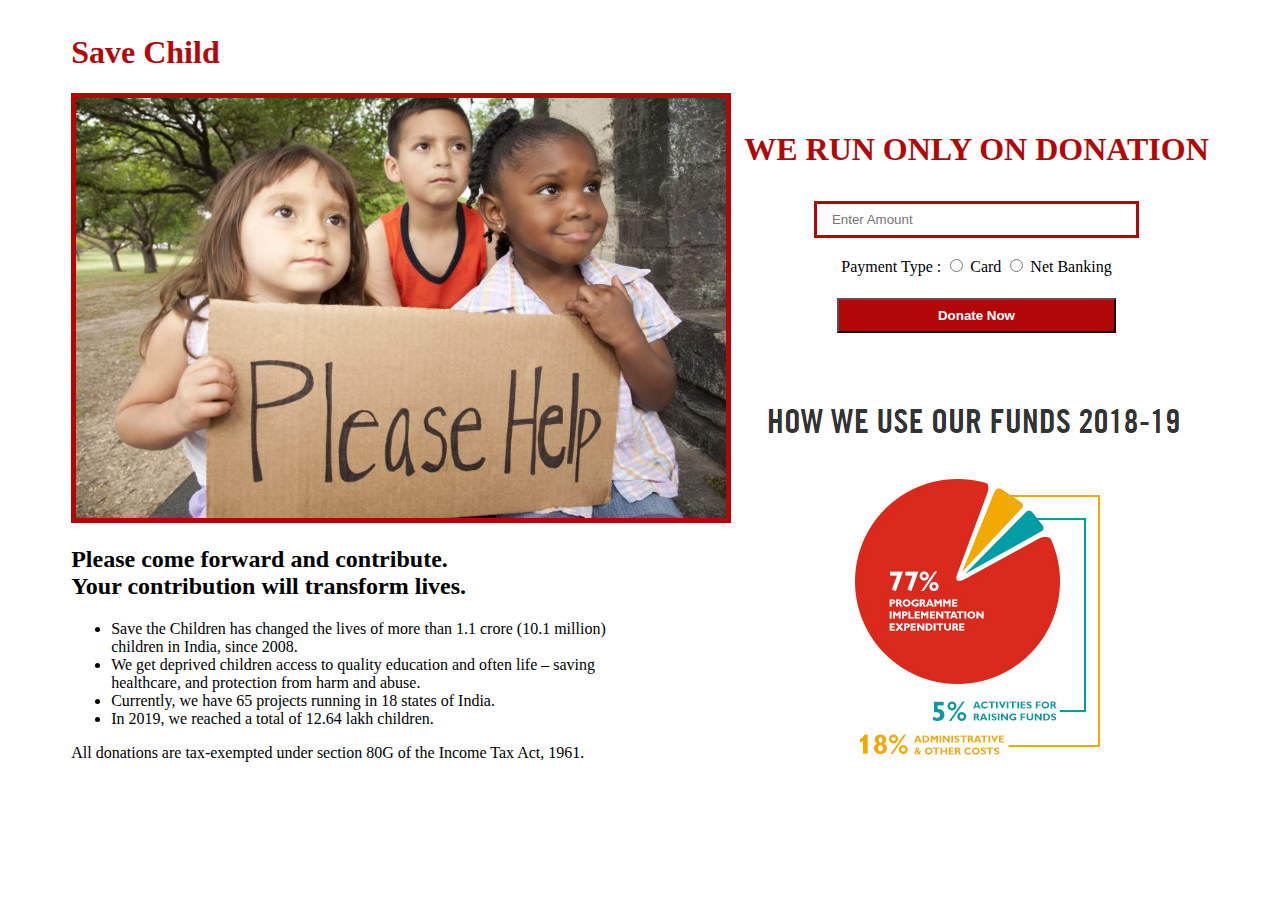
<file: donate.html>
<!DOCTYPE html>
<html lang="en">
<head>
    <title>Donate</title>
</head>
<body>
   <div class="donation">
    <div class="left">
        <h1 class="heading"> Save Child</h1>
          <div class="help">         
              <img src="help.jpg" alt="Please Help" class="photo">
         </div>
         <h2>Please come forward and contribute.<br> Your contribution will transform lives.</h2>
         <ul>
             <li>
                 Save the Children has changed the lives of more than 1.1 crore (10.1 million) <br>children in India,
                  since 2008.
             </li>
             <li>
                 We get deprived children access to quality education and often life – saving<br> healthcare, 
                 and protection from harm and abuse.
             </li>
             <li>
                 Currently, we have 65 projects running in 18 states of India.
             </li>
             <li>
                 In 2019, we reached a total of 12.64 lakh children.
             </li>
         </ul>
 <p>All donations are tax-exempted under section 80G of the Income Tax Act, 1961.</p>
 
      </div>  
     <div class="right">
    <h1 class="heading" >WE RUN ONLY ON DONATION</h1>
    <input type="text" class="amount" placeholder="Enter Amount" required><br>
    <label>Payment Type : </label>
    <input type="radio" name="type" id="card" value="card">
    <label for="card">Card</label>
    <input type="radio" name="type" id="netbank" value="netbank">
    <label for="card">Net Banking</label><br>
   <a href="donate1.html"> <button class="btn"><b>Donate Now</b></button></a><br><br>
    <img src="fund.PNG" alt="Fund">
     </div> 
     
</div>
</body>
<style>

.donation{
    text-align: center;
    margin-right: 5%;
    margin-left: 5%;
    margin-top: 1%;
    font-family:verdana
}
.right{
    margin-top: 08%;
    float: right;
    line-height: 300%;
}
.amount{
    border-style: solid ridge;
    border: 3px solid rgb(179, 7, 7) ;
    box-sizing: border-box;
    height: 70%;
    width: 70%;
    padding: 08px 15px;
}
.btn{
    height: 70%;
    width: 60%;
    background-color: rgb(179, 7, 7)  ;
    color: white;
    padding: 08px 15px;
}
.heading{
    color: rgb(179, 7, 7) ;
}

.left{
    float: left;
    text-align-last: left;
}
.left .heading{
    text-align: left;
}
.photo {
    width: 650px;
    height: 420px;
    border: 5px solid rgb(179, 7, 7);
}

</style>
</html>
</file>
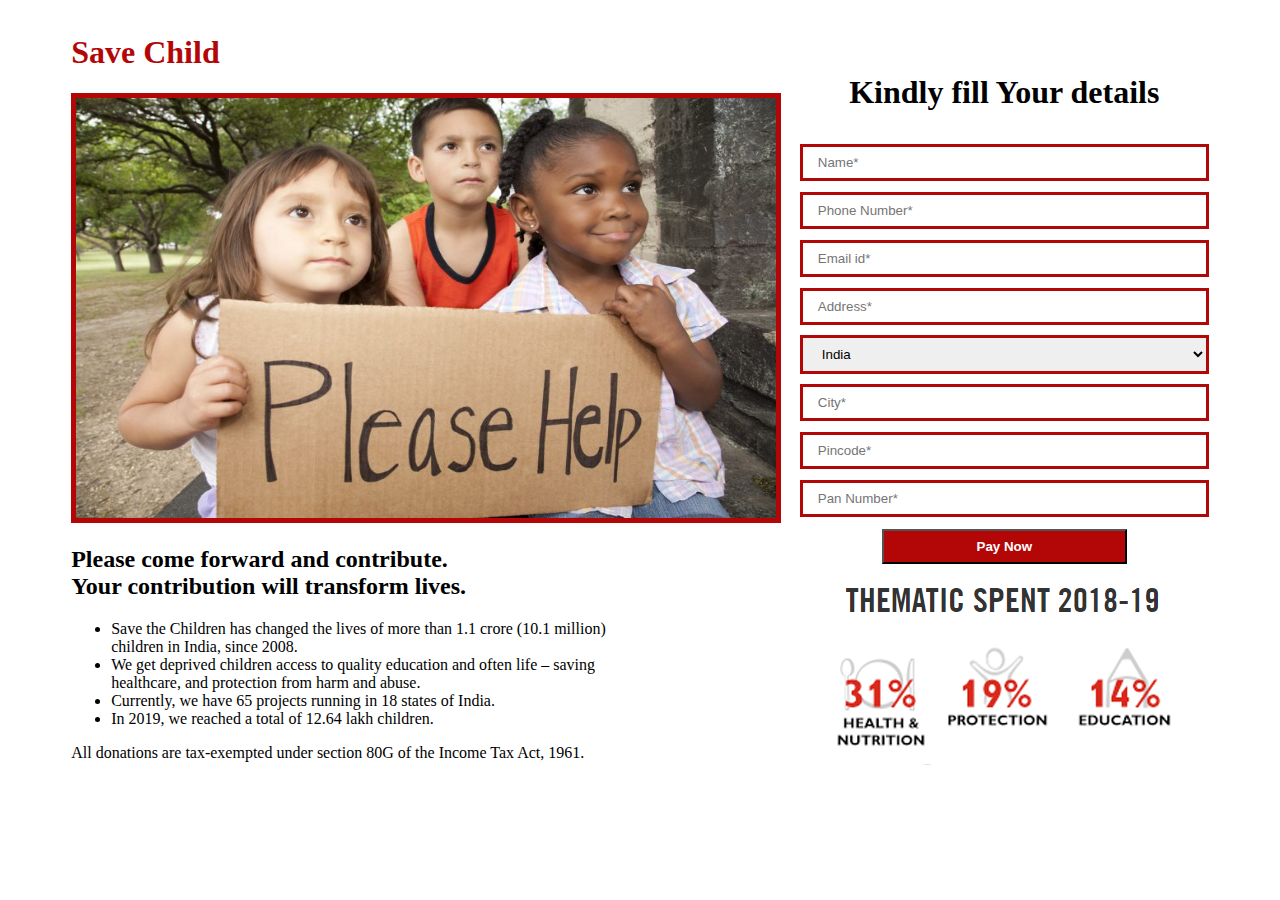
<file: donate1 (1).html>
<!DOCTYPE html>
<html lang="en">
<head>
    <title>Donate</title>
</head>
<body>
   <div class="donation">
    <div class="left">
        <h1 class="heading"> Save Child</h1>
          <div class="help">         
              <img src="help.jpg" alt="Please Help" class="photo">
         </div>
         <h2>Please come forward and contribute.<br> Your contribution will transform lives.</h2>
         <ul>
             <li>
                 Save the Children has changed the lives of more than 1.1 crore (10.1 million) <br>children in India,
                  since 2008.
             </li>
             <li>
                 We get deprived children access to quality education and often life – saving<br> healthcare, 
                 and protection from harm and abuse.
             </li>
             <li>
                 Currently, we have 65 projects running in 18 states of India.
             </li>
             <li>
                 In 2019, we reached a total of 12.64 lakh children.
             </li>
         </ul>
 <p>All donations are tax-exempted under section 80G of the Income Tax Act, 1961.</p>
 
      </div>  
     <div class="right">
    <h1>Kindly fill Your details</h1>
    <input type="text" id="name" class="input" placeholder="Name*" required><br>
    <input type="number" id="number" class="input" placeholder="Phone Number*" required><br>
    <input type="email" id="email" class="input" placeholder="Email id*" required><br>
    <input type="text" id="address" class="input" placeholder="Address*" required><br>
    <select nam="nationality" class="input" required>
        <option value="india">India</option>
        <option value="us">Forign</option>
    </select><br>
    <input type="text" id="city" class="input" placeholder="City*" required><br>
    <input type="number" id="code" class="input" placeholder="Pincode*" required><br>
    <input type="number" id="pannumber" class="input" placeholder="Pan Number*" required><br>
    <a  href="#" > <button class="btn"><b>Pay Now</b></button></a><br>
    <img src="spent.PNG" alt="Spent">
     </div> 
     
</div>
</body>
<style>

.donation{
    text-align: center;
    margin-right: 5%;
    margin-left: 5%;
    margin-top: 1%;
    font-family:verdana
}
.right{
    margin-top: 3%;
    float: right;
    line-height: 300%;
}
.input{
    border-style: solid ridge;
    border: 3px solid rgb(179, 7, 7) ;
    box-sizing: border-box;
    height: 70%;
    width: 100%;
    padding: 08px 15px;
}
.btn{
    height: 70%;
    width: 60%;
    background-color: rgb(179, 7, 7)  ;
    color: white;
    padding: 08px 15px;
}

.heading{
    color: rgb(179, 7, 7) ;
}

.left{
    float: left;
    text-align-last: left;
}
.left .heading{
    text-align: left;
}
.photo {
    width: 700px;
    height: 420px;
    border: 5px solid rgb(179, 7, 7);
}

</style>
</html>
</file>
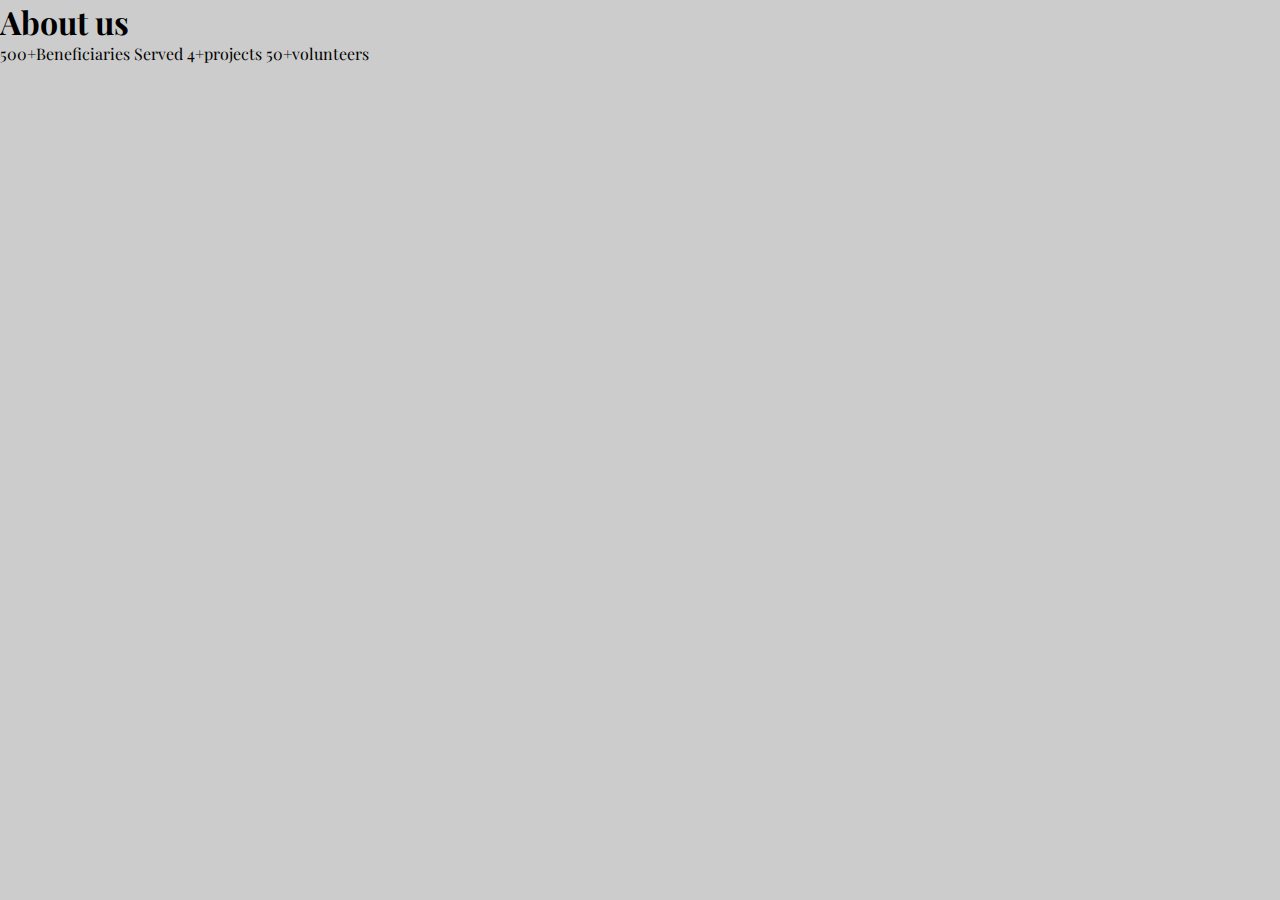
<file: indexa.html>
<!DOCTYPE html>
<html lang="en">
<head>
    <meta charset="UTF-8">
    <meta name="viewport" content="width=device-width, initial-scale=1.0">
    <title></title>
    <link rel="stylesheet" href="style2.css">
</head>
<body>
    <div class="about-section">
        <div class="inner-container">
             <h1>About us</h1>
             <p class="text">

             </p>
             <div class="OUR ACCOMPLISHMENT">
                <span>500+Beneficiaries Served</span>
                <span>4+projects</span>
                <span>50+volunteers</span>
             </div>
        <div>
    <div> 
</body>  
</html>
</file>
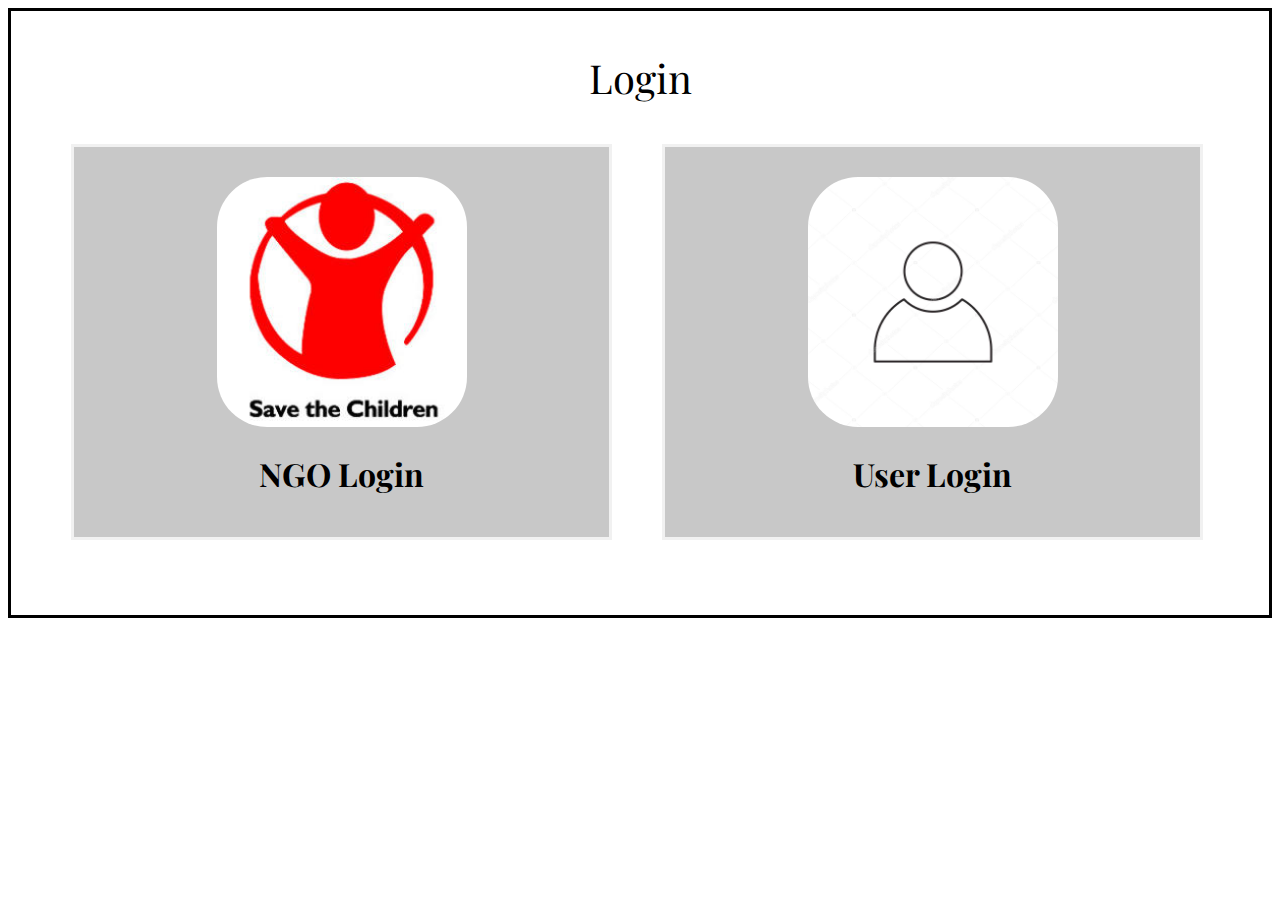
<file: login.html>
<!DOCTYPE html>
<html>
    <head>
        <title>
            Login
        </title>
        <link rel="stylesheet" href="login.css">
    </head>
    <body>
        <form action="action_page.php" method="post">
          
            <div class="imgcontainer">
              <p class="heading" >
                Login
              </p>
          
              <section class="boxes">
                <div class="box">
                <a href="admin-login.html">  <img src="sac.jpg" alt="admin" class="admin" height="250"></a>
                <h1>NGO Login</h1> 

                </div>
                <div class="box">
                  <a href="file:///C:/Users/siddh/Desktop/ngo%20website/user-login.html#forgot"><img src="u-logo.jpg" alt="user" class="user" height="250"></a>
                  <h1>User Login</h1>
      
                </div>

                </section>

            </div>
          
          </form>

    </body>

</html>
</file>
<file: style2.css>
@import url('https://fonts.googleapis.com/css2?family=Playfair+Display:wght@400;500;600;700&display=swap');

*{
    box-sizing: border-box;
    padding: 0;
    margin: 0;
}
body{
    font-family: 'Playfair Display', serif;
    display: grid;
    background-color: #ccc;
    align-content: center;
    min-height: 1vh;
}
p{
    align-text:center;
    width:10px;
    height:0.3;
}
section{
    display: grid;
    grid-template-columns: 1fr 1fr;
    min-height: 90vh;
    width: 85vw;
    margin: 0 auto;
}
.image{
    background: url("cc.jpg")  no-repeat;
  
   
    
}
.content{
    display: grid;
    background: #ccc;
    display: flex;
    justify-content: center;
    flex-direction: column;
    align-items: center;
}
.content h2{
    display: grid;
    text-transform: uppercase;
    font-size: 17px;
    letter-spacing: 6px;
    opacity: 0.4;
    font-align:center;
}
.content span{
    height: 0.5px;
    width: 80px;
    background: #777;
    margin: 30px 0;
}
.content p{
    padding-bottom: 15px;
    font-weight: 300;
    opacity: 0.7;
    width: 60%;
    text-align: center;
    margin: 0 auto;
    line-height: 1.7;
}
.links{
    margin: 15px 0;
}
.links li{
    border: 0.5px solid #777;
    list-style: none;
    border-radius: 5px;
    padding: 10px 15px;
    width: 160px;
    text-align: center;
    font-weight:600;
}
.links li a{
    text-transform: uppercase;
    color: #777;
    text-decoration: none;
}
.links li:hover{
    border-color: #06d6a0;
}
.links li:hover a{
    color :#000;
}
.vertical-line{
    height: 30px;
    width: 0.5px;
    background: #777;
    margin: 0 auto;
}
.icons{
    display: flex;
    padding: 15px 0;
}
.icons li{
    display: block;
    padding: 5px;
    margin: 5px;
}
.icons li i{
    font-size: 20px;
    opacity: 0.8;
}
.icons li i:hover{
    color: #06d6a0;
}


/*****************/

@media(max-width: 992px){
    section{
        grid-template-columns: 1fr;
        width: 100%;
    }
    .image{
        height: 100vh;
    }
    .content{
        height: 100vh;
    }
    .content h2{
        font-size: 20px;
        margin-top: 50px;
    }
    .content span{
        margin: 20px 0;
    }
    .content p{
        font-size: 14px;
    }
    .links li a{
        font-size: 14px;
    }
    .links{
        margin: 5px 0;
    }
    .links li{
        padding: 6px 10px;
    }
    .icons li i{
        font-size: 15px;
    }
}
</file>
<file: login.css>
/* Bordered form */
@import url('https://fonts.googleapis.com/css2?family=Playfair+Display:wght@400;500;600;700&display=swap');

body{
    font-family: 'Playfair Display', serif;
    background:#;
}
img{
  border-radius:50px;
  margin-top:10px;
}


form {
  border: 3px solid #000;
}
.heading{
  background-position: center;
 font-size: 2.5rem;
 font-weight: 200;
}

.boxes{
  display: grid;
  grid-gap: 50px;
  grid-template-columns: repeat(auto-fit, minmax(200px, 1fr));
  width: 90%;
  margin-left:60px;
  margin-bottom:75px;
}


.box{
  background:#C8C8C8;
  text-align: center; 
  padding: 20px;
  border: 3px solid #f1f1f1;

}
.box :hover{
  color: #7B7B7B;
}



/* Full-width inputs */
input[type=text], input[type=password] {
  align-items: center;
  justify-content: center;
  width: 50%;
  padding: 12px 20px;
  margin: 8px 0;
  display: inline-block;
  border: 1px solid #ccc;
  box-sizing: border-box;
}

/* Set a style for all buttons */
button {
  background-color: #fff;
  color: white;
  padding: 14px 20px;
  margin: 8px 0;
  border: none;
  cursor: pointer;
  width: 35%;
}

/* Add a hover effect for buttons */
button:hover {
  opacity: 0.8;
}

/* Extra style for the cancel button (red) */
.cancelbtn {
  width: auto;
  padding: 10px 18px;
  background-color: #f44336;
}

/* Center the avatar image inside this container */
.imgcontainer {
  text-align: center;
  margin: 24px 0 12px 0;
}

/*image */
img.avatar {
  width: 10%;
  
}

/* Add padding to containers */
.container {
  padding: 16px;
}

/* The "Forgot password" text */
span.psw {
  float: right;
  padding-top: 16px;
}

/* Change styles for span and cancel button on extra small screens */
@media screen and (max-width: 300px) {
  span.psw {
    display: block;
    float: none;
  }
  .cancelbtn {
    width: 100%;
  }
}
</file>
